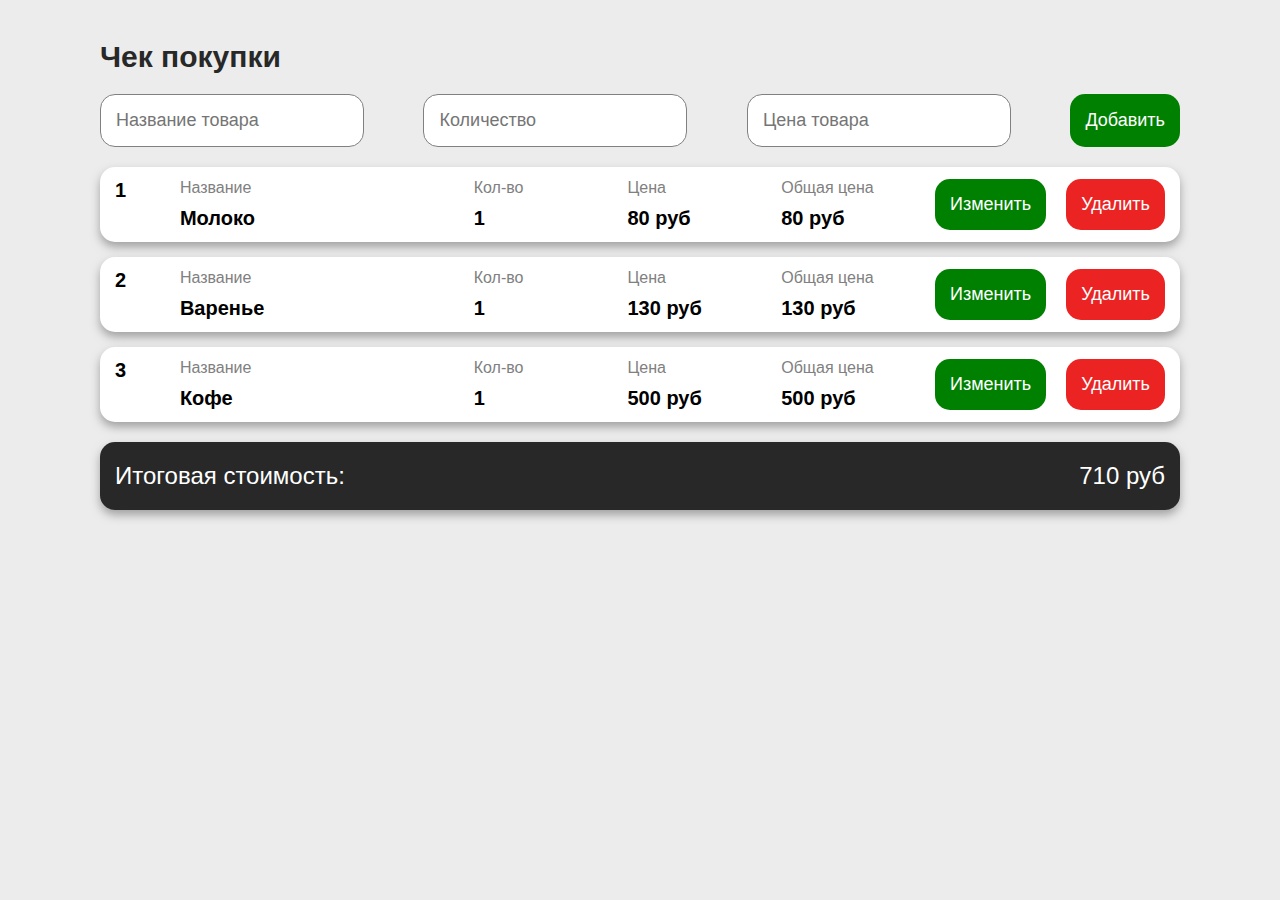
<file: Task_Shopping list/index.html>
<!DOCTYPE html>
<html lang="ru">
<head>
  <meta charset="UTF-8">
  <meta name="viewport" content="width=device-width, initial-scale=1.0">
  <title>Приложение для создания чека с товарами и расчета полной стоимости покупки</title>
  <link rel="stylesheet" href="style.css">
</head>
<body>

  <script src="main.js"></script>  
</body>
</html>
</file>
<file: Task_Shopping list/style.css>
* {
  box-sizing: border-box;
}

body {
  max-width: 1200px;
  margin: 0 auto;
  padding: 40px 60px;
  font-family: Verdana, Tahoma, sans-serif;
  background-color: rgb(236, 236, 236);
}

.title {
  margin: 0;
  margin-bottom: 20px;
  font-size: 30px;
  color: rgb(40, 40, 40);
}

.subtitle {
  margin: 0;
  margin-bottom: 5px;
  font-size: 16px;
  color: gray;
}

.form {
  display: flex;
  flex-wrap: nowrap;
  justify-content: space-between;
  margin-bottom: 20px;
  gap: 20px;
}

.text-field {
  max-width: 340px;
  min-width: 200px;
  padding: 15px;
  font-size: 18px;
  border: 1px solid grey;
  border-radius: 15px;
}

.attention {
  border: 2px solid red;
}

.btn {
  padding: 15px 15px;
  font-size: 18px;
  color: white;
  border: none;
  background-color: green;
  border-radius: 15px;
  cursor: pointer;
  transition: background-color .3s ease-in-out;
}

.btn:focus {
  outline: none;
}

.btn:focus-visible, 
.btn:active {
  outline: none;
  background-color: rgb(18, 78, 18);
}

.btn:hover {
  background-color: rgb(8, 196, 8);
}

.btn-del {
  padding: 15px 15px;
  font-size: 18px;
  color: white;
  border: none;
  background-color: rgb(235, 35, 35);
  border-radius: 15px;
  cursor: pointer;
  transition: background-color .3s ease-in-out;
}

.btn-del:focus {
  outline: none;
}

.btn-del:focus-visible, 
.btn-del:active {
  outline: none;
  background-color: rgb(155, 0, 0);
}

.btn-del:hover {
  background-color: rgb(250, 66, 66);
}

.product__list {
  margin: 0;
  margin-bottom: 20px;
  padding: 0;
  display: flex;
  flex-direction: column;
  gap: 15px;
  list-style-type: none;
}

.product__item {
  display: flex;
  justify-content: space-between;
  padding: 12px 15px;
  box-shadow: 0 5px 10px 0 #808080b0;
  border-radius: 15px;
  background: white;
  gap: 20px;
}

.product__not {
  margin: 0 auto;
  padding: 20px 0;
  font-size: 20px;
  font-weight: 500;
}

.strong {
  font-size: 20px;
  font-weight: 700;
}

.wrap {
  display: flex;
  flex-direction: column;
  justify-content: space-between;
  max-width: 120px;
  min-width: 100px
}

.grow {
  display: flex;
  flex-direction: column;
  justify-content: space-between;
  max-width: 240px;
  flex-grow: 2
}

.btn-wrap {
  display: flex;
  flex-direction: row;
  justify-content: space-between;
  gap: 20px;
}

.product__total {
  display: flex;
  justify-content: space-between;
  padding: 20px 15px;
  background-color: rgb(40, 40, 40);
  box-shadow: 0 5px 10px 0 #808080b0;
  border-radius: 15px;
}

.product__total-coast {
  font-size: 24px;
  color: white;
}
</file>
